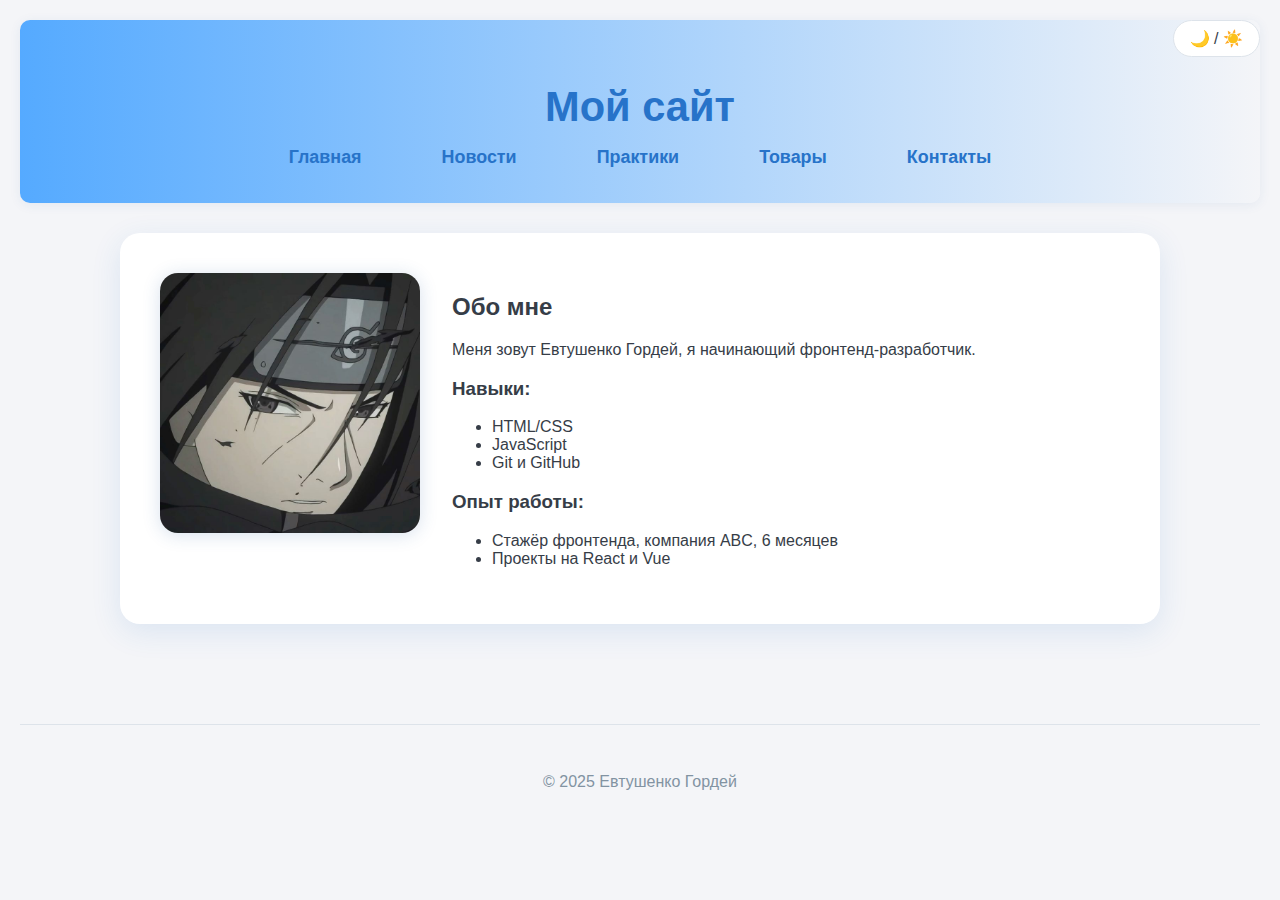
<file: index.html>
<!DOCTYPE html>
<html lang="ru">
<head>
  <meta charset="UTF-8" />
  <meta name="viewport" content="width=device-width, initial-scale=1" />
  <title>Мой первый сайт</title>
  <link rel="stylesheet" href="styles/styles.css" />
</head>
<body>
  <button id="theme-toggle">🌙 / ☀️</button>

  <header class="header">
    <h1>Мой сайт</h1>
    <nav>
      <ul class="nav-list">
        <li><a href="index.html">Главная</a></li>
        <li><a href="pages/news.html">Новости</a></li>
        <li><a href="pages/practices.html">Практики</a></li>
        <li><a href="pages/goods.html">Товары</a></li>
        <li><a href="pages/contacts.html">Контакты</a></li>
      </ul>
    </nav>
  </header>

  <main>
    <section class="card about">
      <div class="about-flex">
        <img src="images/photo.jpg" alt="Моё фото" class="my-photo" />
        <div>
          <h2>Обо мне</h2>
          <p>Меня зовут Евтушенко Гордей, я начинающий фронтенд-разработчик.</p>
          <h3>Навыки:</h3>
          <ul>
            <li>HTML/CSS</li>
            <li>JavaScript</li>
            <li>Git и GitHub</li>
          </ul>
          <h3>Опыт работы:</h3>
          <ul>
            <li>Стажёр фронтенда, компания ABC, 6 месяцев</li>
            <li>Проекты на React и Vue</li>
          </ul>
        </div>
      </div>
    </section>
  </main>

  <footer class="footer">
    <p>© 2025 Евтушенко Гордей</p>
  </footer>

  <script src="scripts/theme.js"></script>
</body>
</html>
</file>
<file: styles/styles.css>
/* styles/styles.css */

/* Основные переменные */
:root {
  --accent: #2773c9;
  --accent2: #55aaff;
  --gray: #363d47;
  --bg: #f4f5f8;
  --card-bg: #fff;
  --shadow: 0 8px 30px rgba(39,115,201,0.12);
  --text-color: var(--gray);
  --border-color: #dde3ea;
}

/* Тёмная тема */
[data-theme="dark"] {
  --bg: #121212;
  --text-color: #ffffff;
  --card-bg: #1e1e1e;
  --accent: #55aaff;
  --accent2: #2773c9;
  --gray: #a0aec0;
  --border-color: #444;
  --shadow: 0 8px 30px rgba(0, 0, 0, 0.4);
}

/* Общие стили */
body {
  font-family: 'Segoe UI', Arial, sans-serif;
  background: var(--bg);
  color: var(--text-color);
  margin: 0;
  padding: 20px;
  transition: background 0.3s, color 0.3s;
}

.header {
  background: linear-gradient(90deg, var(--accent2) 0%, var(--bg) 100%);
  box-shadow: 0 2px 12px rgba(41, 87, 153, 0.08);
  padding: 2.2rem 0 1.2rem 0;
  text-align: center;
  border-radius: 10px;
  margin-bottom: 20px;
}

.header h1 {
  font-size: 2.6rem;
  color: var(--accent);
  margin-bottom: 0.9rem;
}

.nav-list {
  display: flex;
  justify-content: center;
  gap: 36px;
  list-style: none;
  padding: 0;
  margin-top: 16px;
}

.nav-list li a {
  color: var(--accent);
  font-weight: 700;
  text-decoration: none;
  font-size: 1.12rem;
  padding: 10px 22px;
  border-radius: 12px;
  transition: color 0.18s, background 0.17s;
}

.nav-list li a:hover {
  background: var(--accent2);
  color: #fff;
}

main {
  display: flex;
  flex-direction: column;
  align-items: center;
  margin-top: 30px;
}

.card {
  background: var(--card-bg);
  box-shadow: var(--shadow);
  border-radius: 20px;
  max-width: 960px;
  width: 100%;
  padding: 40px;
  margin-bottom: 30px;
  color: var(--text-color);
}

.about-flex {
  display: flex;
  flex-wrap: wrap;
  align-items: flex-start;
  gap: 32px;
}

.my-photo {
  border-radius: 18px;
  box-shadow: 0 2px 18px rgba(40,87,153,0.18);
  max-width: 260px;
  height: auto;
}

.products-grid {
  display: flex;
  gap: 32px;
  flex-wrap: wrap;
  justify-content: center;
  padding-top: 32px;
}

.product-card {
  background: linear-gradient(115deg, var(--card-bg) 70%, #eaf3ff 100%);
  border-radius: 22px;
  box-shadow: var(--shadow);
  max-width: 320px;
  width: 100%;
  padding: 25px 28px 30px 28px;
  text-align: center;
  transition: 0.25s box-shadow, 0.25s transform;
  margin-bottom: 18px;
  position: relative;
  color: var(--text-color);
}

.product-card:hover {
  box-shadow: 0 18px 60px rgba(39,115,201,0.34), 0 2px 14px #eaf3ff;
  transform: translateY(-10px) scale(1.03);
}

.product-card img {
  width: 100%;
  height: 170px;
  object-fit: cover;
  border-radius: 16px;
  box-shadow: 0 2px 12px rgba(39,115,201,0.09);
  margin-bottom: 18px;
}

.product-card h3 {
  font-size: 1.17rem;
  margin-bottom: 11px;
  color: var(--accent);
  font-weight: 700;
}

.product-card p {
  margin-bottom: 15px;
  font-size: 1rem;
  color: var(--text-color);
  min-height: 48px;
}

.card-price {
  font-size: 1.18rem;
  color: #ed7135;
  font-weight: 700;
  margin-bottom: 15px;
}

.product-card button {
  background: linear-gradient(96deg, var(--accent) 40%, var(--accent2) 100%);
  border: none;
  padding: 12px 32px;
  border-radius: 14px;
  color: white;
  font-weight: bold;
  font-size: 1.12rem;
  cursor: pointer;
  box-shadow: 0 2px 8px rgba(39,115,201,0.15);
  transition: background 0.22s;
}

.product-card button:hover {
  background: linear-gradient(90deg, var(--accent2) 40%, var(--accent) 100%);
}

.news-card .news-item {
  margin-bottom: 22px;
  padding-bottom: 14px;
  border-bottom: 1px solid #ebf5fe;
  color: var(--text-color);
}

.news-date {
  color: var(--accent);
  font-weight: 700;
  font-size: 1.07rem;
  margin-bottom: 6px;
}

.news-title {
  color: var(--text-color);
  font-weight: bold;
  font-size: 1.14rem;
  margin-bottom: 4px;
}

.news-text {
  color: var(--gray);
  font-size: 1rem;
}

.contacts-card h2 {
  color: var(--accent);
  margin-bottom: 10px;
}

.contacts-card a {
  color: var(--accent);
  text-decoration: underline;
}

.footer {
  color: #8293a2;
  padding: 32px 0 18px 0;
  font-size: 1rem;
  border-top: 1px solid var(--border-color);
  margin-top: 70px;
  text-align: center;
}

button#theme-toggle {
  position: fixed;
  top: 20px;
  right: 20px;
  padding: 8px 16px;
  background: var(--card-bg);
  color: var(--text-color);
  border: 1px solid var(--border-color);
  border-radius: 20px;
  cursor: pointer;
  z-index: 100;
  font-size: 16px;
}
/* Стили для корзины */
.cart-modal {
  display: none;
  position: fixed;
  top: 0;
  left: 0;
  width: 100%;
  height: 100%;
  background: rgba(0, 0, 0, 0.6);
  z-index: 1000;
  justify-content: center;
  align-items: center;
}

.cart-modal.active {
  display: flex;
}

.cart-content {
  background: var(--card-bg);
  color: var(--text-color);
  padding: 20px;
  border-radius: 10px;
  width: 90%;
  max-width: 500px;
  position: relative;
  box-shadow: 0 4px 12px rgba(0,0,0,0.2);
}

#close-cart {
  position: absolute;
  top: 10px;
  right: 15px;
  background: none;
  border: none;
  font-size: 1.5rem;
  cursor: pointer;
  color: var(--text-color);
}

#cart-items {
  list-style: none;
  padding: 0;
  margin-top: 30px;
}

#cart-items li {
  padding: 8px 0;
  border-bottom: 1px solid var(--border-color);
}

#cart-total {
  font-weight: bold;
  font-size: 1.2rem;
  margin: 15px 0;
}

#checkout-btn {
  background: var(--accent);
  color: white;
  border: none;
  padding: 10px 20px;
  border-radius: 8px;
  cursor: pointer;
  width: 100%;
}

#checkout-btn:hover {
  background: var(--accent2);
}

.cart-overlay {
  display: none;
}

.cart-overlay.active {
  display: block;
  position: fixed;
  top: 0;
  left: 0;
  width: 100%;
  height: 100%;
  background: rgba(0,0,0,0.5);
  z-index: 999;
}
</file>
